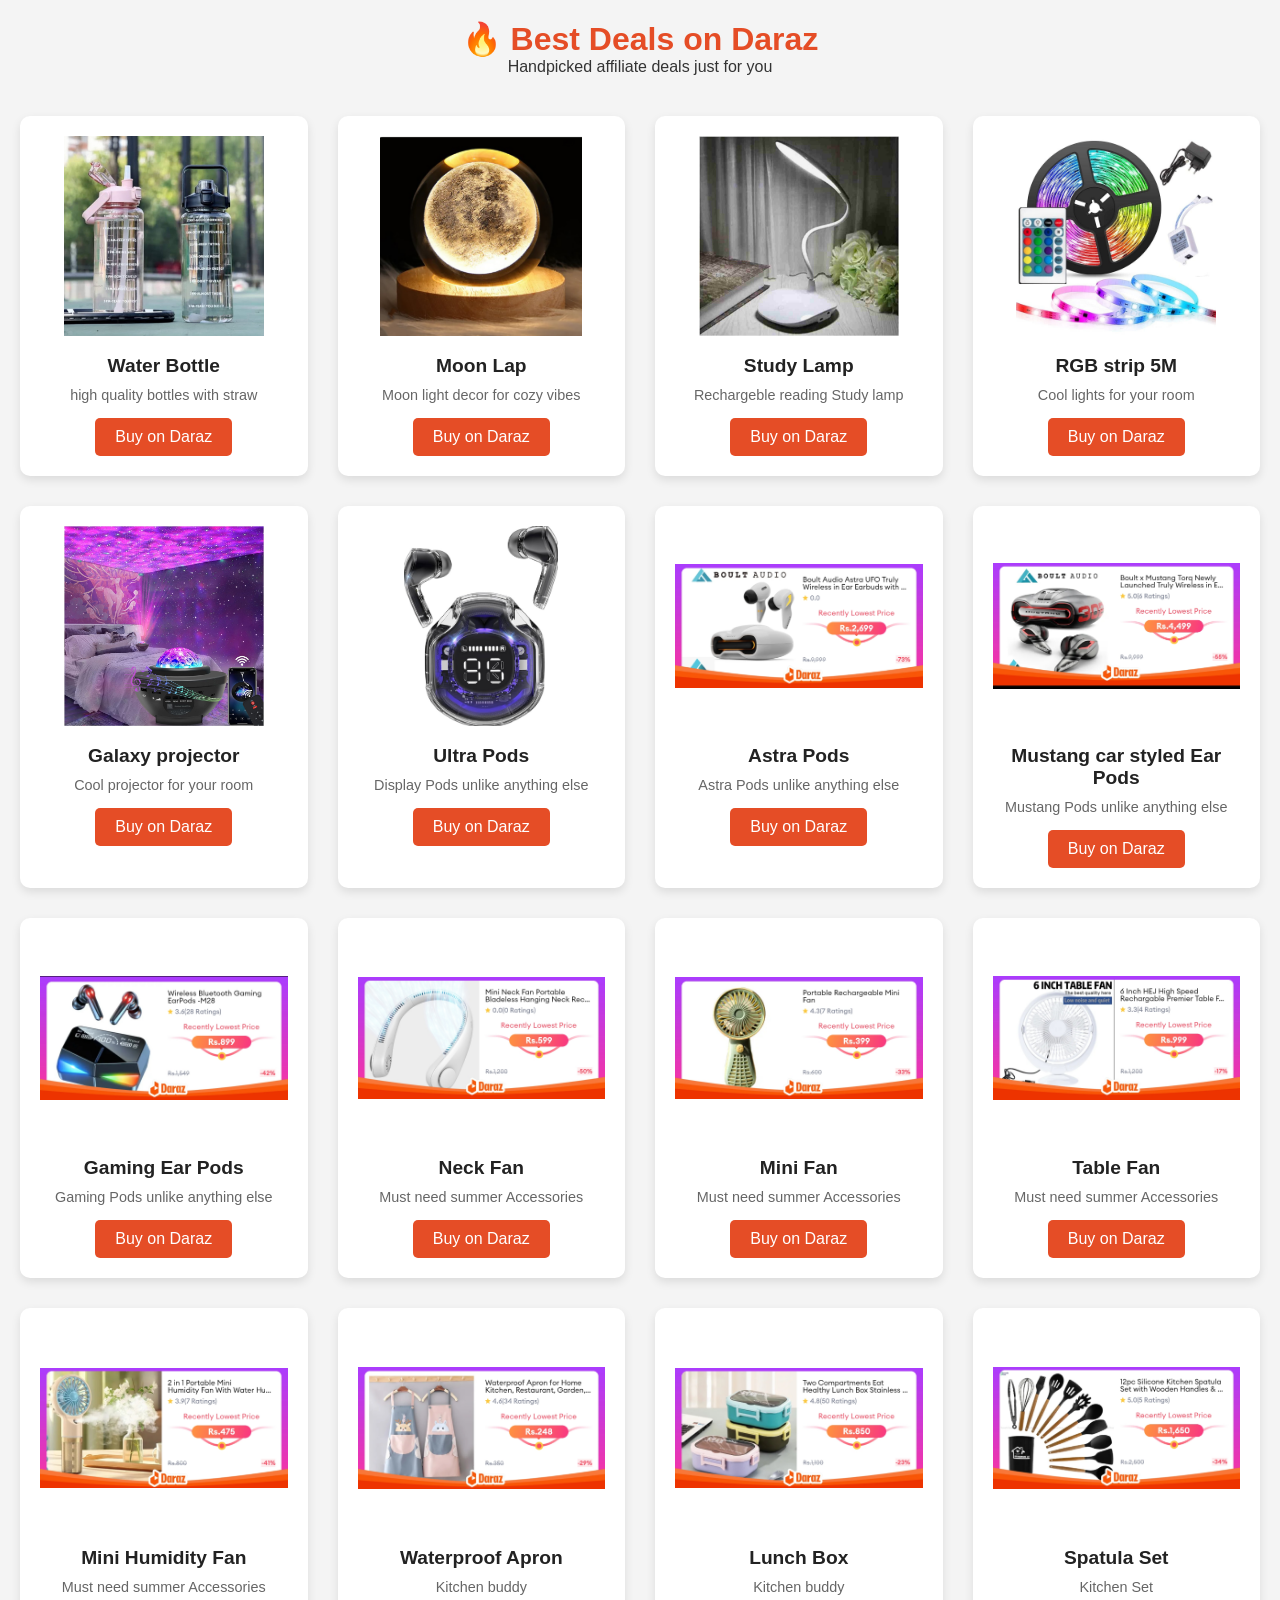
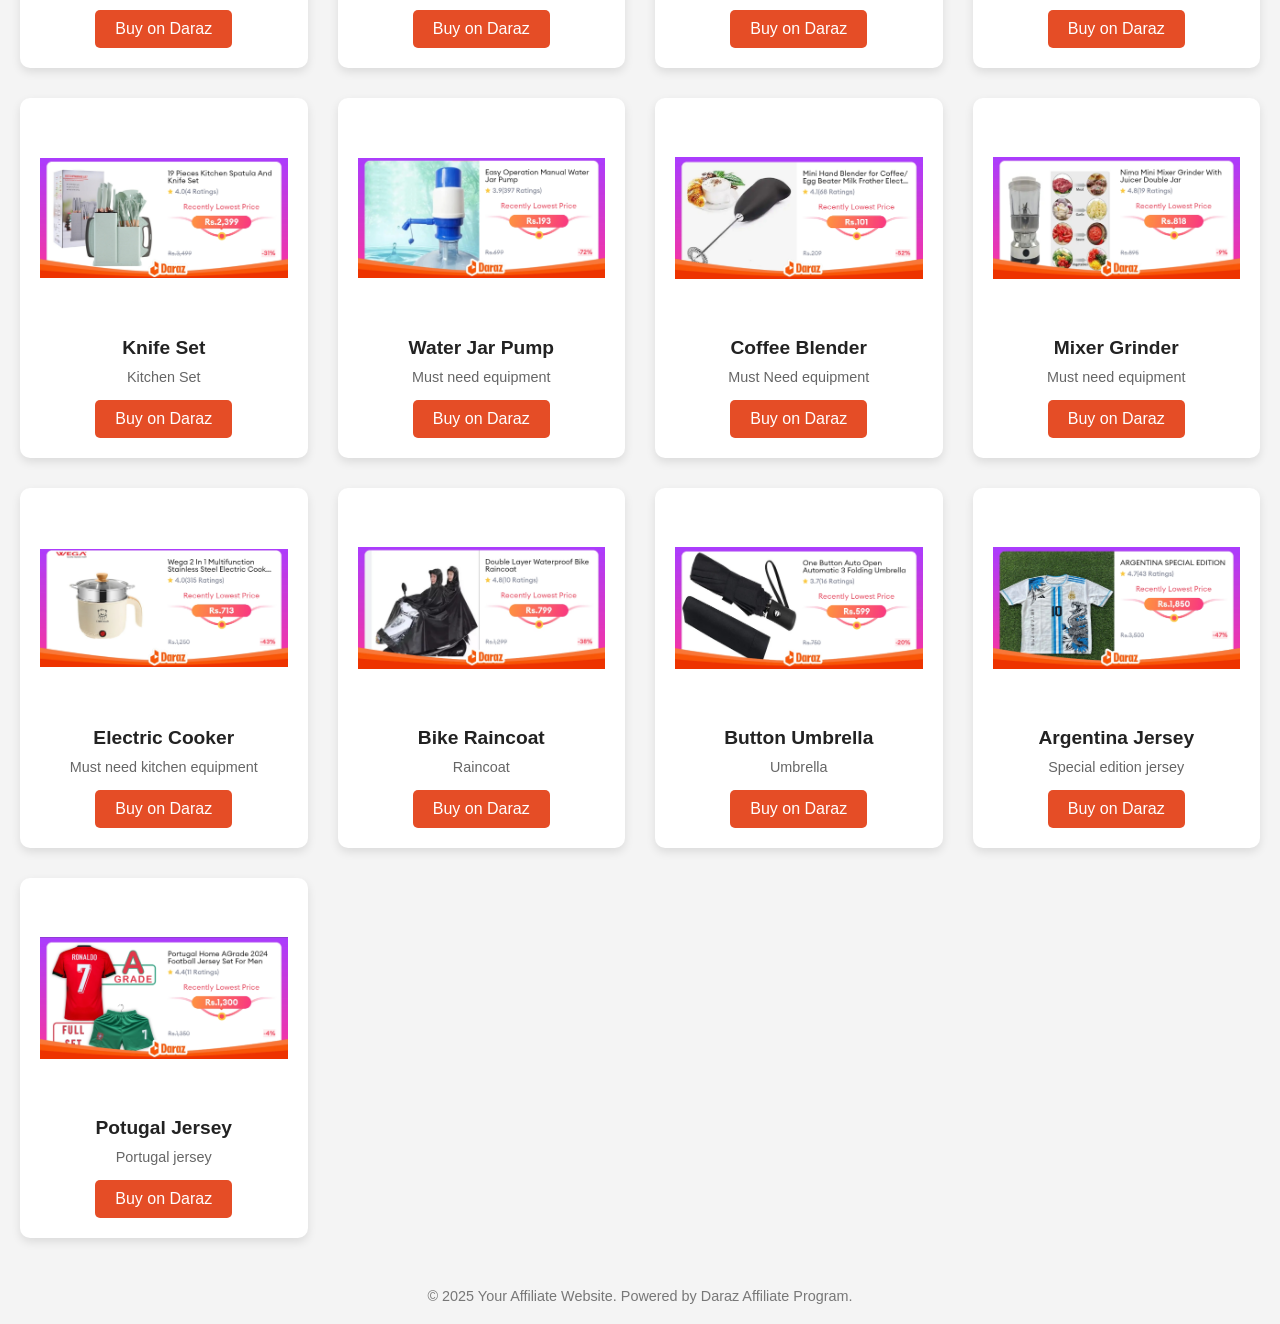
<file: index.html>
<!DOCTYPE html>
<html lang="en">
<head>
    <meta charset="UTF-8">
    <meta name="viewport" content="width=device-width, initial-scale=1.0">
    <title>Daraz Deals | Affiliate Picks</title>
    <link rel="stylesheet" href="style.css">
</head>
<body>
    <header>
        <h1>🔥 Best Deals on Daraz</h1>
        <p>Handpicked affiliate deals just for you</p>
    </header>

    <main class="product-grid">
        <div class="product-card">
            <img src="images/WaterBottle.jpg" alt="Product 1">
            <h2>Water Bottle</h2>
            <p>high quality bottles with straw</p>
            <a href="https://s.daraz.com.np/s.kcg3" target="_blank">Buy on Daraz</a>
        </div>

        <div class="product-card">
            <img src="images/Moon.jpg" alt="Product 2">
            <h2>Moon Lap</h2>
            <p>Moon light decor for cozy vibes</p>
            <a href="https://s.daraz.com.np/s.kcQP?cc" target="_blank">Buy on Daraz</a>
        </div>

        <div class="product-card">
            <img src="images/lamp.jpg" alt="Product 2">
            <h2>Study Lamp</h2>
            <p>Rechargeble reading Study lamp</p>
            <a href="https://s.daraz.com.np/s.kWDr?cc" target="_blank">Buy on Daraz</a>
        </div>

        <div class="product-card">
            <img src="images/RGB light.jpg" alt="Product 2">
            <h2>RGB strip 5M</h2>
            <p>Cool lights for your room</p>
            <a href="https://s.daraz.com.np/s.kWxl?cc" target="_blank">Buy on Daraz</a>
        </div>

        <div class="product-card">
            <img src="images/Galaxy projector.jpg" alt="Product 2">
            <h2>Galaxy projector</h2>
            <p>Cool projector for your room</p>
            <a href="https://s.daraz.com.np/s.kWxt?cc" target="_blank">Buy on Daraz</a>
        </div>

        <div class="product-card">
            <img src="images/Earbud.jpg" alt="Product 2">
            <h2>Ultra Pods</h2>
            <p>Display Pods unlike anything else</p>
            <a href="https://s.daraz.com.np/s.KTOw?cc" target="_blank">Buy on Daraz</a>
        </div>

        <div class="product-card">
            <img src="images/Astra.jpg" alt="Product 2">
            <h2>Astra Pods</h2>
            <p>Astra Pods unlike anything else</p>
            <a href="https://s.daraz.com.np/s.kTZO?cc" target="_blank">Buy on Daraz</a>
        </div>

        <div class="product-card">
            <img src="images/Mustang earbud.jpg" alt="Product 2">
            <h2>Mustang car styled Ear Pods</h2>
            <p>Mustang Pods unlike anything else</p>
            <a href="https://s.daraz.com.np/s.kTbS?cc" target="_blank">Buy on Daraz</a>
        </div>

        <div class="product-card">
            <img src="images/Gaming ear pods.jpg" alt="Product 2">
            <h2>Gaming Ear Pods</h2>
            <p>Gaming Pods unlike anything else</p>
            <a href="https://s.daraz.com.np/s.kTYS?cc" target="_blank">Buy on Daraz</a>
        </div>

        <div class="product-card">
            <img src="images/Neck Fan.jpg" alt="Product 2">
            <h2>Neck Fan</h2>
            <p>Must need summer Accessories</p>
            <a href="https://s.daraz.com.np/s.ksNo?cc" target="_blank">Buy on Daraz</a>
        </div>

        <div class="product-card">
            <img src="images/Mini fFan.jpg" alt="Product 2">
            <h2>Mini Fan</h2>
            <p>Must need summer Accessories</p>
            <a href="https://s.daraz.com.np/s.ksnO?cc" target="_blank">Buy on Daraz</a>
        </div>

        <div class="product-card">
            <img src="images/table Fan.jpg" alt="Product 2">
            <h2>Table Fan</h2>
            <p>Must need summer Accessories</p>
            <a href="https://s.daraz.com.np/s.ksMe?cc" target="_blank">Buy on Daraz</a>
        </div>

        <div class="product-card">
            <img src="images/Humidity fan.jpg" alt="Product 2">
            <h2>Mini Humidity Fan</h2>
            <p>Must need summer Accessories</p>
            <a href="https://s.daraz.com.np/s.kTYS?cc" target="_blank">Buy on Daraz</a>
        </div>

        <div class="product-card">
            <img src="images/Apron.jpg" alt="Product 2">
            <h2>Waterproof Apron</h2>
            <p>Kitchen buddy</p>
            <a href="https://s.daraz.com.np/s.kEct?cc" target="_blank">Buy on Daraz</a>
        </div>

        <div class="product-card">
            <img src="images/Lunch Box.jpg" alt="Product 2">
            <h2>Lunch Box</h2>
            <p>Kitchen buddy</p>
            <a href="https://s.daraz.com.np/s.kE2Z?cc" target="_blank">Buy on Daraz</a>
        </div>

        <div class="product-card">
            <img src="images/Spatula.jpg" alt="Product 2">
            <h2>Spatula Set</h2>
            <p>Kitchen Set</p>
            <a href="https://s.daraz.com.np/s.kE2J?cc" target="_blank">Buy on Daraz</a>
        </div>

        <div class="product-card">
            <img src="images/knife Set.jpg" alt="Product 2">
            <h2>Knife Set</h2>
            <p>Kitchen Set</p>
            <a href="https://s.daraz.com.np/s.kEdM?cc" target="_blank">Buy on Daraz</a>
        </div>

         <div class="product-card">
            <img src="images/water pump.jpg" alt="Product 2">
            <h2>Water Jar Pump</h2>
            <p>Must need equipment</p>
            <a href="https://s.daraz.com.np/s.PVul?cc" target="_blank">Buy on Daraz</a>
        </div>

        <div class="product-card">
            <img src="images/Coffee.jpg" alt="Product 2">
            <h2>Coffee Blender</h2>
            <p>Must Need equipment</p>
            <a href="https://s.daraz.com.np/s.PVFL?cc" target="_blank">Buy on Daraz</a>
        </div>

        <div class="product-card">
            <img src="images/Mixer.jpg" alt="Product 2">
            <h2>Mixer Grinder</h2>
            <p>Must need equipment</p>
            <a href="https://s.daraz.com.np/s.PVvd?cc" target="_blank">Buy on Daraz</a>
        </div>

        <div class="product-card">
            <img src="images/Cooker.jpg" alt="Product 2">
            <h2>Electric Cooker</h2>
            <p>Must need kitchen equipment</p>
            <a href="https://s.daraz.com.np/s.PVvy?cc" target="_blank">Buy on Daraz</a>
        </div>

        <div class="product-card">
            <img src="images/raincoat.jpg" alt="Product 2">
            <h2>Bike Raincoat</h2>
            <p>Raincoat</p>
            <a href="https://s.daraz.com.np/s.PJL4?cc" target="_blank">Buy on Daraz</a>
        </div>

        <div class="product-card">
            <img src="images/Umbrella.jpg" alt="Product 2">
            <h2>Button Umbrella</h2>
            <p>Umbrella</p>
            <a href="https://s.daraz.com.np/s.PJOP?cc" target="_blank">Buy on Daraz</a>
        </div>

        <div class="product-card">
            <img src="images/Jersey.jpg" alt="Product 2">
            <h2>Argentina Jersey</h2>
            <p>Special edition jersey</p>
            <a href="https://s.daraz.com.np/s.PJOx?cc" target="_blank">Buy on Daraz</a>
        </div>

        <div class="product-card">
            <img src="images/Portugal.jpg" alt="Product 2">
            <h2>Potugal Jersey</h2>
            <p>Portugal jersey</p>
            <a href="https://s.daraz.com.np/s.PJm7?cc" target="_blank">Buy on Daraz</a>
        </div>
    </main>

    <footer>
        <p>© 2025 Your Affiliate Website. Powered by Daraz Affiliate Program.</p>
    </footer>
</body>
</html>
</file>
<file: style.css>
* {
    box-sizing: border-box;
    margin: 0;
    padding: 0;
    font-family: 'Poppins', sans-serif;
}

body {
    background-color: #f4f4f4;
    color: #333;
    padding: 20px;
}

header {
    text-align: center;
    margin-bottom: 40px;
}

h1 {
    font-size: 2rem;
    color: #e54d26;
}

.product-grid {
    display: grid;
    grid-template-columns: repeat(auto-fit, minmax(250px, 1fr));
    gap: 30px;
}

.product-card {
    background: white;
    border-radius: 10px;
    box-shadow: 0 4px 10px rgba(0,0,0,0.1);
    padding: 20px;
    text-align: center;
    transition: transform 0.2s ease;
}

.product-card:hover {
    transform: scale(1.03);
}

.product-card img {
    width: 100%;
    height: 200px;
    object-fit: contain;
    border-radius: 8px;
}

.product-card h2 {
    margin: 15px 0 10px;
    font-size: 1.2rem;
    color: #222;
}

.product-card p {
    font-size: 0.9rem;
    color: #666;
    margin-bottom: 15px;
}

.product-card a {
    display: inline-block;
    padding: 10px 20px;
    background-color: #e54d26;
    color: white;
    text-decoration: none;
    border-radius: 5px;
    transition: background 0.2s ease;
}

.product-card a:hover {
    background-color: #c43f1d;
}

footer {
    margin-top: 50px;
    text-align: center;
    font-size: 0.9rem;
    color: #777;
}
</file>
